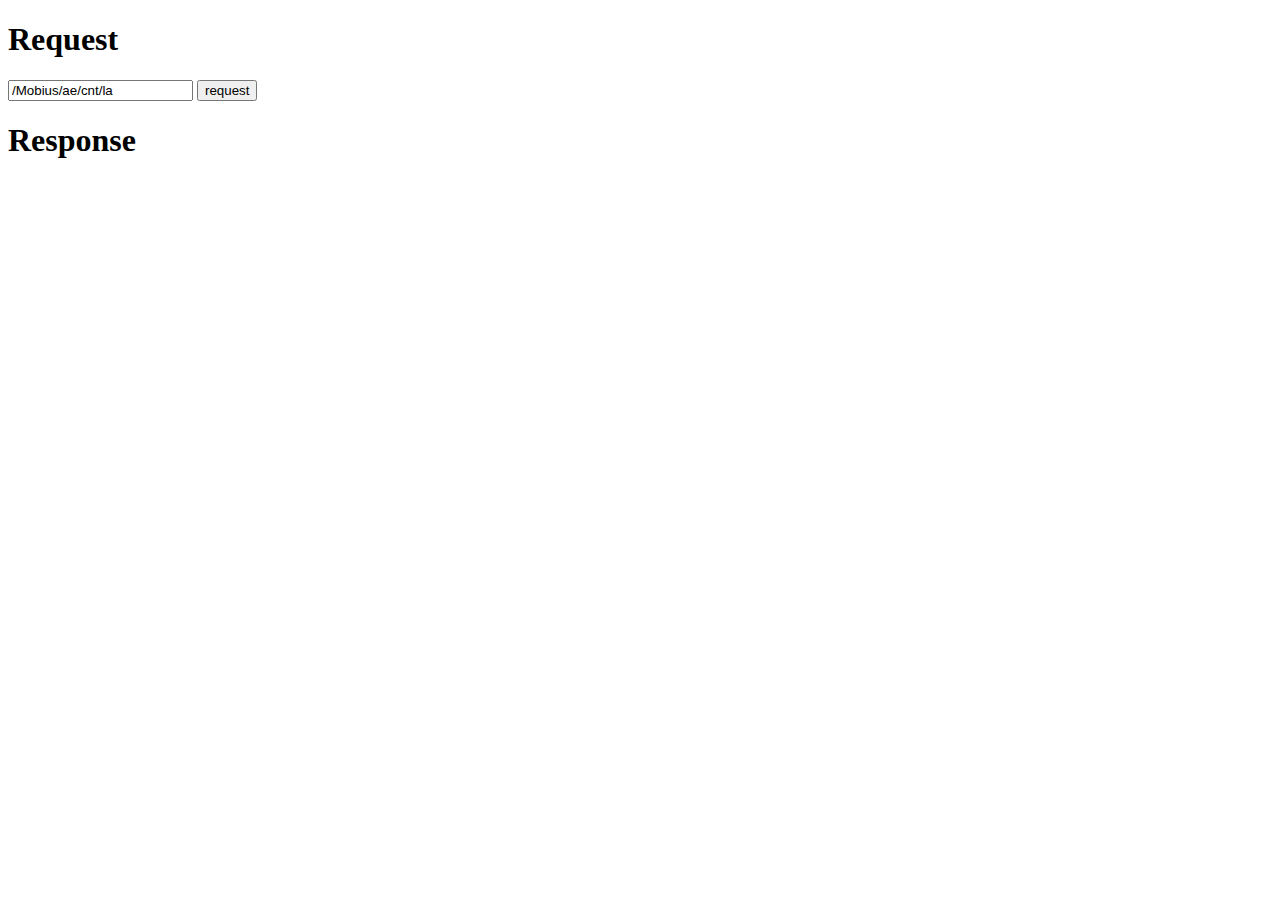
<file: reference/web_API_example/GET_API/index.html>
<!DOCTYPE html>
<html>

<head>
    <meta charset="UTF-8">
    <title>Mobius GET API Example</title>
</head>

<body>
    <script src="https://code.jquery.com/jquery-3.1.1.min.js" type="text/javascript"></script>
    <h1>Request</h1>
    <form id="send">
        <input id="url" type="text" value="/Mobius/ae/cnt/la"/>
        <input type="submit" value="request"/>
        <br>
    </form>

    <h1>Response</h1>
    <pre id=res></pre>

    <script type="text/javascript" src="simple.js"></script>
</body>

</html>
</file>
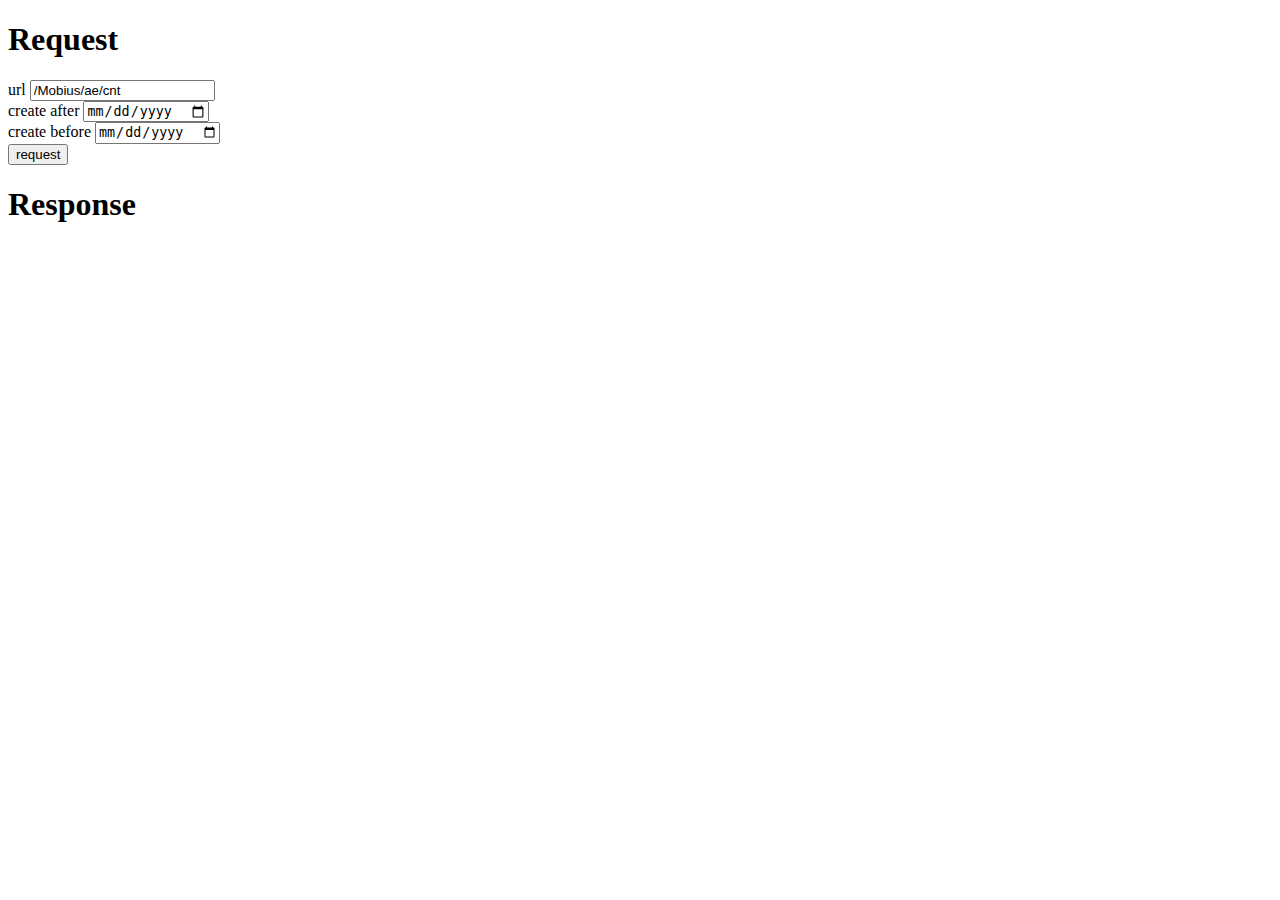
<file: reference/web_API_example/GET_API_2/index.html>
<!DOCTYPE html>
<html>

<head>
    <meta charset="UTF-8">
    <title>Mobius GET API Example</title>
</head>

<body>
    <script src="https://code.jquery.com/jquery-3.1.1.min.js" type="text/javascript"></script>
    <h1>Request</h1>
    <form id="send">
        url
        <input id="url" type="text" value="/Mobius/ae/cnt"/, size=20> <br>

        create after
        <input type="date" id="cra"> <br>

        create before
        <input type="date" id="crb"> <br>
        <input type="submit" value="request"/>
        <br>
    </form>

    <h1>Response</h1>
    <pre id=res></pre>

    <script type="text/javascript" src="simple.js"></script>
</body>

</html>
</file>
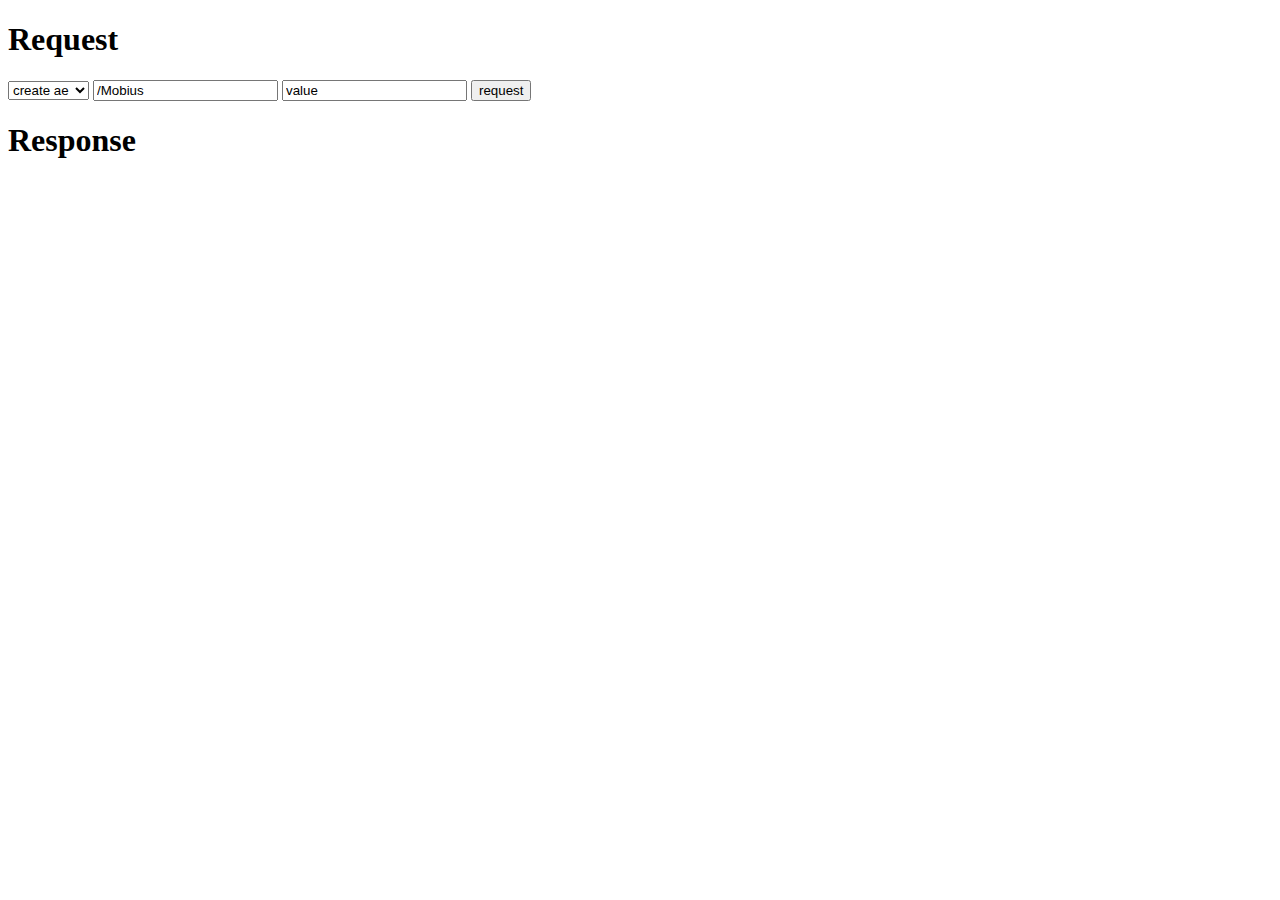
<file: reference/web_API_example/POST_API/index.html>
<!DOCTYPE html>
<html>

<head>
    <meta charset="UTF-8">
    <title>Mobius POST API Example</title>
</head>

<body>
    <script src="https://code.jquery.com/jquery-3.1.1.min.js" type="text/javascript"></script>
    <h1>Request</h1>
    <form id="send">
        <select id="type">
            <option value='ae'>create ae</option>
            <option value='cnt'>create cnt</option>
            <option value='cin'>create cin</option>
        </select>
        <input id="url" type="text" value="/Mobius"/>
        <input id="val" type="text" value="value"/>
        <input type="submit" value="request"/>
        <br>
    </form>

    <h1>Response</h1>
    <pre id=res></pre>
    
    <br>
    <br>

    <script type="text/javascript" src="simple.js"></script>
</body>

</html>
</file>
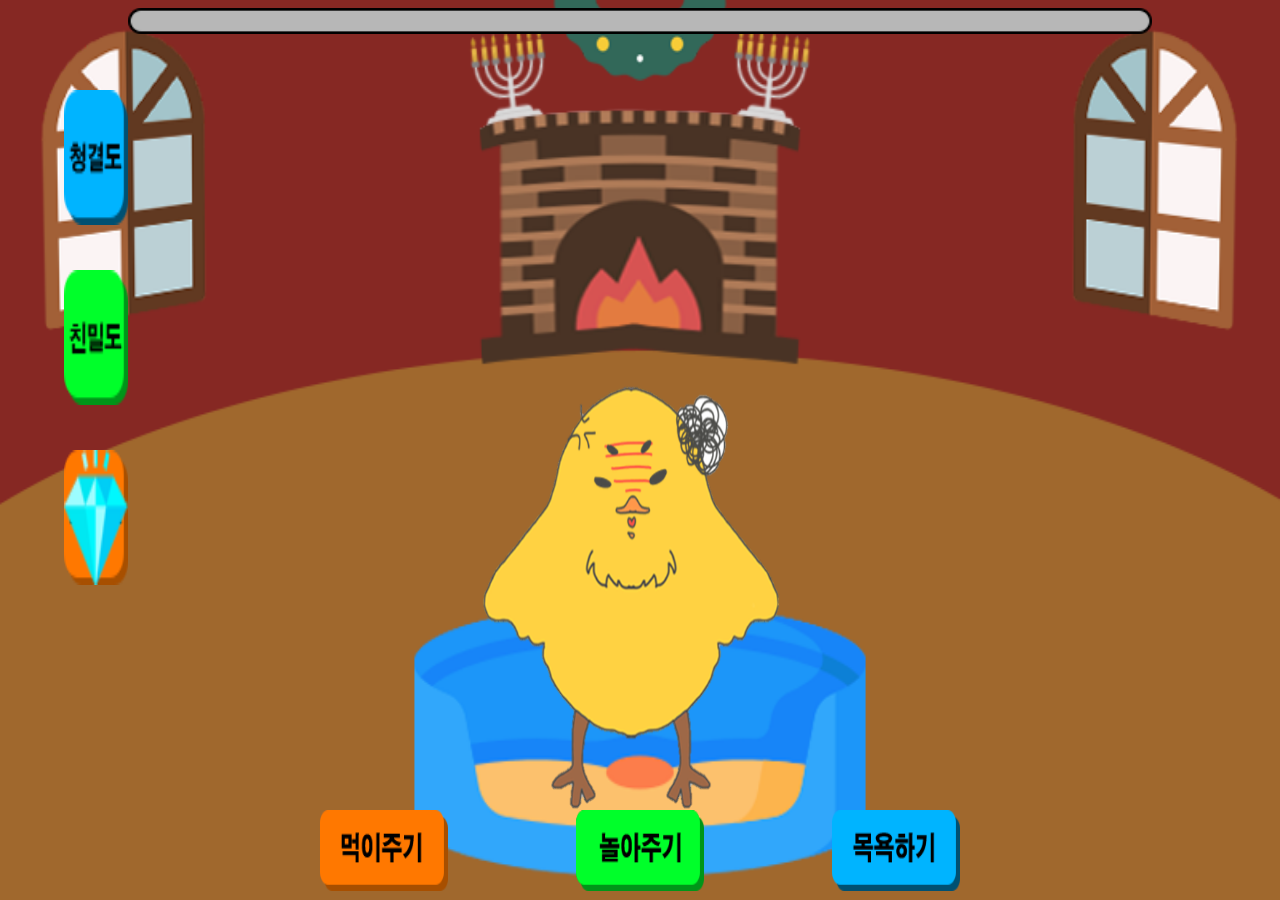
<file: webpage/web.html>
<!DOCTYPE html>
<html>
<body>
    <meta charset="utf-8">
    <link rel="stylesheet" href="web.css">
    <div id="bg">
        <img src="배경.png"  id = "bg1" alt="">
        <img src="병아리2.png" id = "ch" alt="">
        <img src="전체성장률.png" id = "p" alt="">
        <img src="청결도.png" id = "c" alt="">
        <img src="친밀도.png" id = "c2" alt="">
        <img src="포만도.png" id = "c3" alt="">
        <img src="다이아.png" id = "c4" alt="">
      </div>


      <input type="image" src="먹이주기.png" class="button1" onclick='test1()'>
      <input type="image" src="놀아주기.png" class="button2" onclick='test2()'>
      <input type="image" src="목욕하기.png" class="button3" onclick='test3()'>
      <script type="text/javascript" src="wed.js"></script>
</body>
</html>
</file>
<file: webpage/web.css>
#bg{

    width:0px;
    margin:auto;

}

#bg #bg1{
    position: absolute; 
    top:0; 
    left: 0;
    width: 100%;
    height: 100%;
  }
  
#ch{

    position: absolute; 
    left: 35%;
    top:  40%;
    width: 30%;
    height: 50%;

  }

#p{
    position: absolute; 
    left: 10%;
    width: 80%;
}

#c{
    position: absolute;
    left: 5%;
    top:  10%;
    width: 5%;
    height: 15%;

}
#c2{
    position: absolute;
    left: 5%;
    top:  30%;
    width: 5%;
    height: 15%;

}
#c3{
    position: absolute;
    left: 5%;
    top:  50%;
    width: 5%;
    height: 15%;

}

#c4{

    position: absolute;
    left: 5%;
    top:  50%;
    width: 5%;
    height: 15%;

}

.button1 {
position: absolute; 
top: 90%; 
left: 25%;
width: 10%;
height:  9%;
}	

.button2 {
    position: absolute; 
    top: 90%; 
    left: 45%;
    width:  10%;
    height:  9%;
    }	

    .button3 {
        position: absolute; 
        top: 90%; 
        left: 65%;
        width: 10%;
        height: 9%;
    }
</file>
